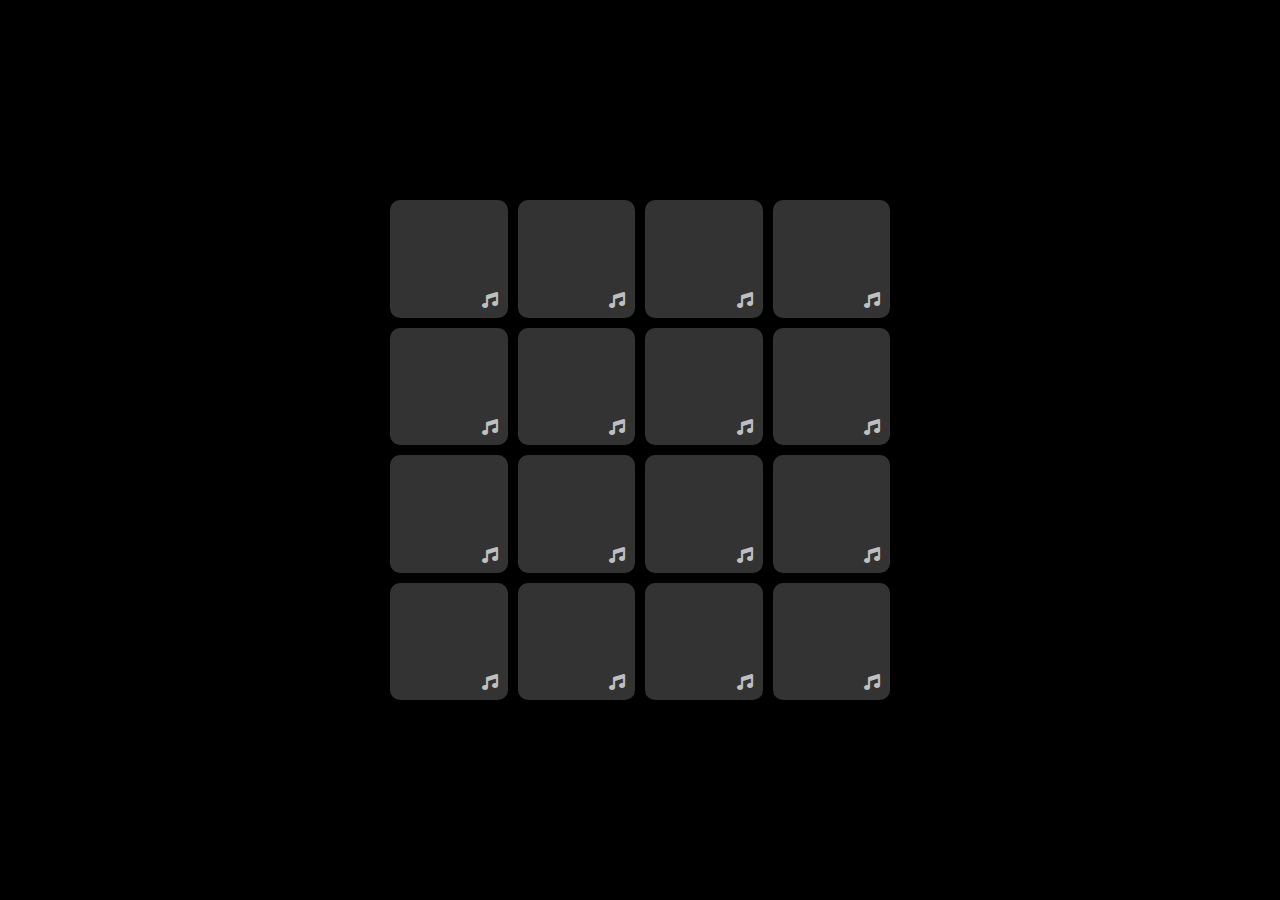
<file: player.html>
<!DOCTYPE html>
<html lang="en">
<head>
    <meta charset="UTF-8">
    <meta name="viewport" content="width=device-width, initial-scale=1.0">
    <title>Pocket Odot</title>
    <link rel="stylesheet" href="styles.css">
    <!-- Add Font Awesome for icons -->
    <link rel="stylesheet" href="https://cdnjs.cloudflare.com/ajax/libs/font-awesome/6.7.2/css/all.min.css">
</head>
<body>
    <div class="grid-container">
        <!-- 16 pads for the 4x4 grid -->
        <div class="pad" data-sound="sound1.wav">
            <i class="fas fa-music icon"></i>
        </div>
        <div class="pad" data-sound="sound2.wav">
            
            <i class="fas fa-music icon"></i>
        </div>
        <div class="pad" data-sound="sound3.wav">
            
            <i class="fas fa-music icon"></i>
        </div>
        <div class="pad" data-sound="sound4.wav">
           
            <i class="fas fa-music icon"></i>
        </div>
        <div class="pad" data-sound="sound5.wav">
           
            <i class="fas fa-music icon"></i>
        </div>
        <div class="pad" data-sound="sound6.wav">
            
            <i class="fas fa-music icon"></i>
        </div>
        <div class="pad" data-sound="sound7.wav">
    
            <i class="fas fa-music icon"></i>
        </div>
        <div class="pad" data-sound="sound8.wav">
  
            <i class="fas fa-music icon"></i>
        </div>
        <div class="pad" data-sound="sound9.wav">

            <i class="fas fa-music icon"></i>
        </div>
        <div class="pad" data-sound="sound10.wav">

            <i class="fas fa-music icon"></i>
        </div>
        <div class="pad" data-sound="sound11.wav">

            <i class="fas fa-music icon"></i>
        </div>
        <div class="pad" data-sound="sound12.wav">

            <i class="fas fa-music icon"></i>
        </div>
        <div class="pad" data-sound="sound13.wav">

            <i class="fas fa-music icon"></i>
        </div>
        <div class="pad" data-sound="sound14.wav">

            <i class="fas fa-music icon"></i>
        </div>
        <div class="pad" data-sound="sound15.wav">
  
            <i class="fas fa-music icon"></i>
        </div>
        <div class="pad" data-sound="sound16.wav">
          
            <i class="fas fa-music icon"></i>
        </div>
    </div>
    <script src="script.js"></script>
</body>
</html>
</file>
<file: styles.css>
body, html {
    height: 100%;
    margin: 0;
    display: flex;
    justify-content: center;
    align-items: center;
    background-color: black;
    color: white;
    font-family: Arial, sans-serif;
}

.grid-container {
    display: grid;
    grid-template-columns: repeat(4, 1fr);
    grid-template-rows: repeat(4, 1fr);
    gap: 10px;
    width: 80vmin; /* Responsive grid size */
    height: 80vmin; /* Responsive grid size */
    max-width: 500px; /* Maximum size */
    max-height: 500px; /* Maximum size */
}

.pad {
    display: flex;
    justify-content: center;
    align-items: center;
    background-color: #333;
    border-radius: 10px;
    cursor: pointer;
    transition: background-color 0.3s ease;
    font-size: 1.5rem;
    user-select: none; /* Prevent text selection */
    position: relative; /* Required for icon positioning */
}

.pad:hover {
    background-color: #024b35;
}

.pad:active {
    background-color: #00e8f0;
}

.icon {
    position: absolute; /* Position the icon absolutely within the pad */
    bottom: 10px; /* Distance from the bottom */
    right: 10px; /* Distance from the right */
    font-size: 1rem; /* Icon size */
    color: rgba(255, 255, 255, 0.7); /* Icon color with transparency */
}
</file>
